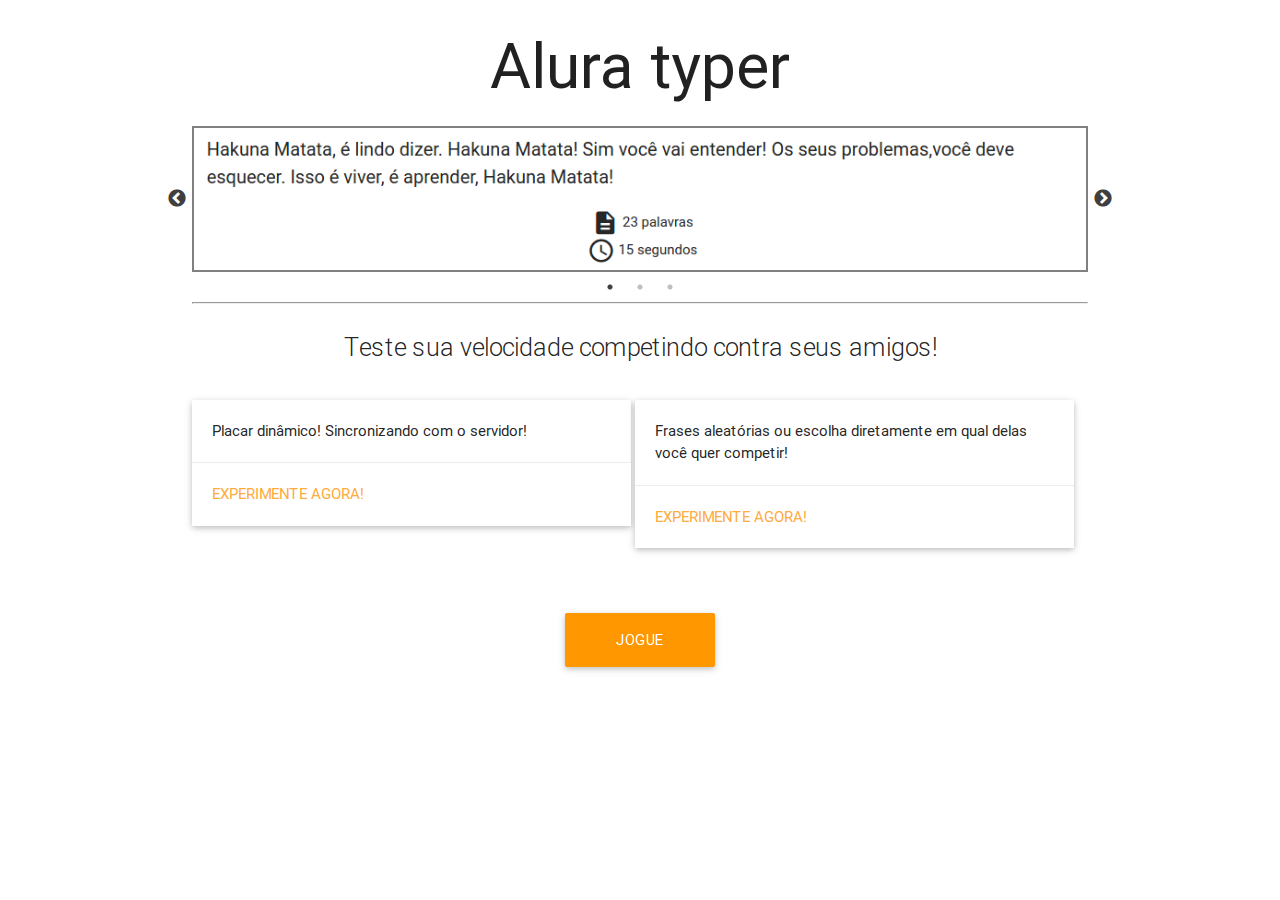
<file: alura_typer/public/index.html>
<!DOCTYPE html>
<html lang="en">
<head>
    <meta charset="UTF-8">
    <title>Alura Typer</title>
    <link rel="stylesheet" href="css/libs/materialize.min.css">
    <link href="css/libs/google-fonts.css" rel="stylesheet">

    <link rel="stylesheet" type="text/css" href="slick/slick.css"/>
    <link rel="stylesheet" type="text/css" href="slick/slick-theme.css"/>

    <link href="css/index.css" rel="stylesheet">
</head>
<body>
    <section class="container">
        <h1 class="center titulo header">Alura typer</h1>
        <div class="slider">
            <img src="img/slide1.png" class="imagem-jogo">
            <img src="img/slide2.png" class="imagem-jogo">
            <img src="img/slide3.png" class="imagem-jogo">
        </div>
        <hr>
        <p class="flow-text center">Teste sua velocidade competindo contra seus amigos!</p>
        <div class="card">
           <div class="card-image">
           
           </div>
           <div class="card-content">
             <p>Placar dinâmico! Sincronizando com o servidor!</p>
           </div>
           <div class="card-action">
             <a href="principal.html">Experimente agora!</a>
           </div>
         </div>
         <div class="card">
           <div class="card-image">
    
           </div>
           <div class="card-content">
             <p>Frases aleatórias ou escolha diretamente em qual delas você quer competir!</p>
           </div>
           <div class="card-action">
             <a href="principal.html">Experimente agora!</a>
           </div>
         </div>

         <a class="waves-effect waves-light btn-large orange" id="botao-jogue" href="principal.html">Jogue agora!</a>

    </section>

    <script src="js/jquery.js"></script>
    <script src="slick/slick.min.js"></script>
    <script src="js/slider.js"></script>


</body>
</html>
</file>
<file: alura_typer/public/css/libs/google-fonts.css>
/* fallback */
@font-face {
  font-family: 'Material Icons';
  font-style: normal;
  font-weight: 400;
  src: local('../../fonts/Material Icons'), local('../../fonts/MaterialIcons-Regular'), url(https://fonts.gstatic.com/s/materialicons/v17/2fcrYFNaTjcS6g4U3t-Y5ZjZjT5FdEJ140U2DJYC3mY.woff2) format('woff2');
}

.material-icons {
  font-family: 'Material Icons';
  font-weight: normal;
  font-style: normal;
  font-size: 24px;
  line-height: 1;
  letter-spacing: normal;
  text-transform: none;
  display: inline-block;
  white-space: nowrap;
  word-wrap: normal;
  direction: ltr;
  -webkit-font-feature-settings: 'liga';
  -webkit-font-smoothing: antialiased;
}
</file>
<file: alura_typer/public/css/index.css>
.card{
	width: 49%;
	display: inline-block;
	vertical-align: top;
}


#botao-jogue{
	width: 150px;
	display: block;
	margin: 50px auto;
}

.imagem-jogo {
	border: 2px solid gray;
}

.slider {
	height: auto;
}

.slick-prev:before, .slick-next:before{
	color: black;
}
</file>
